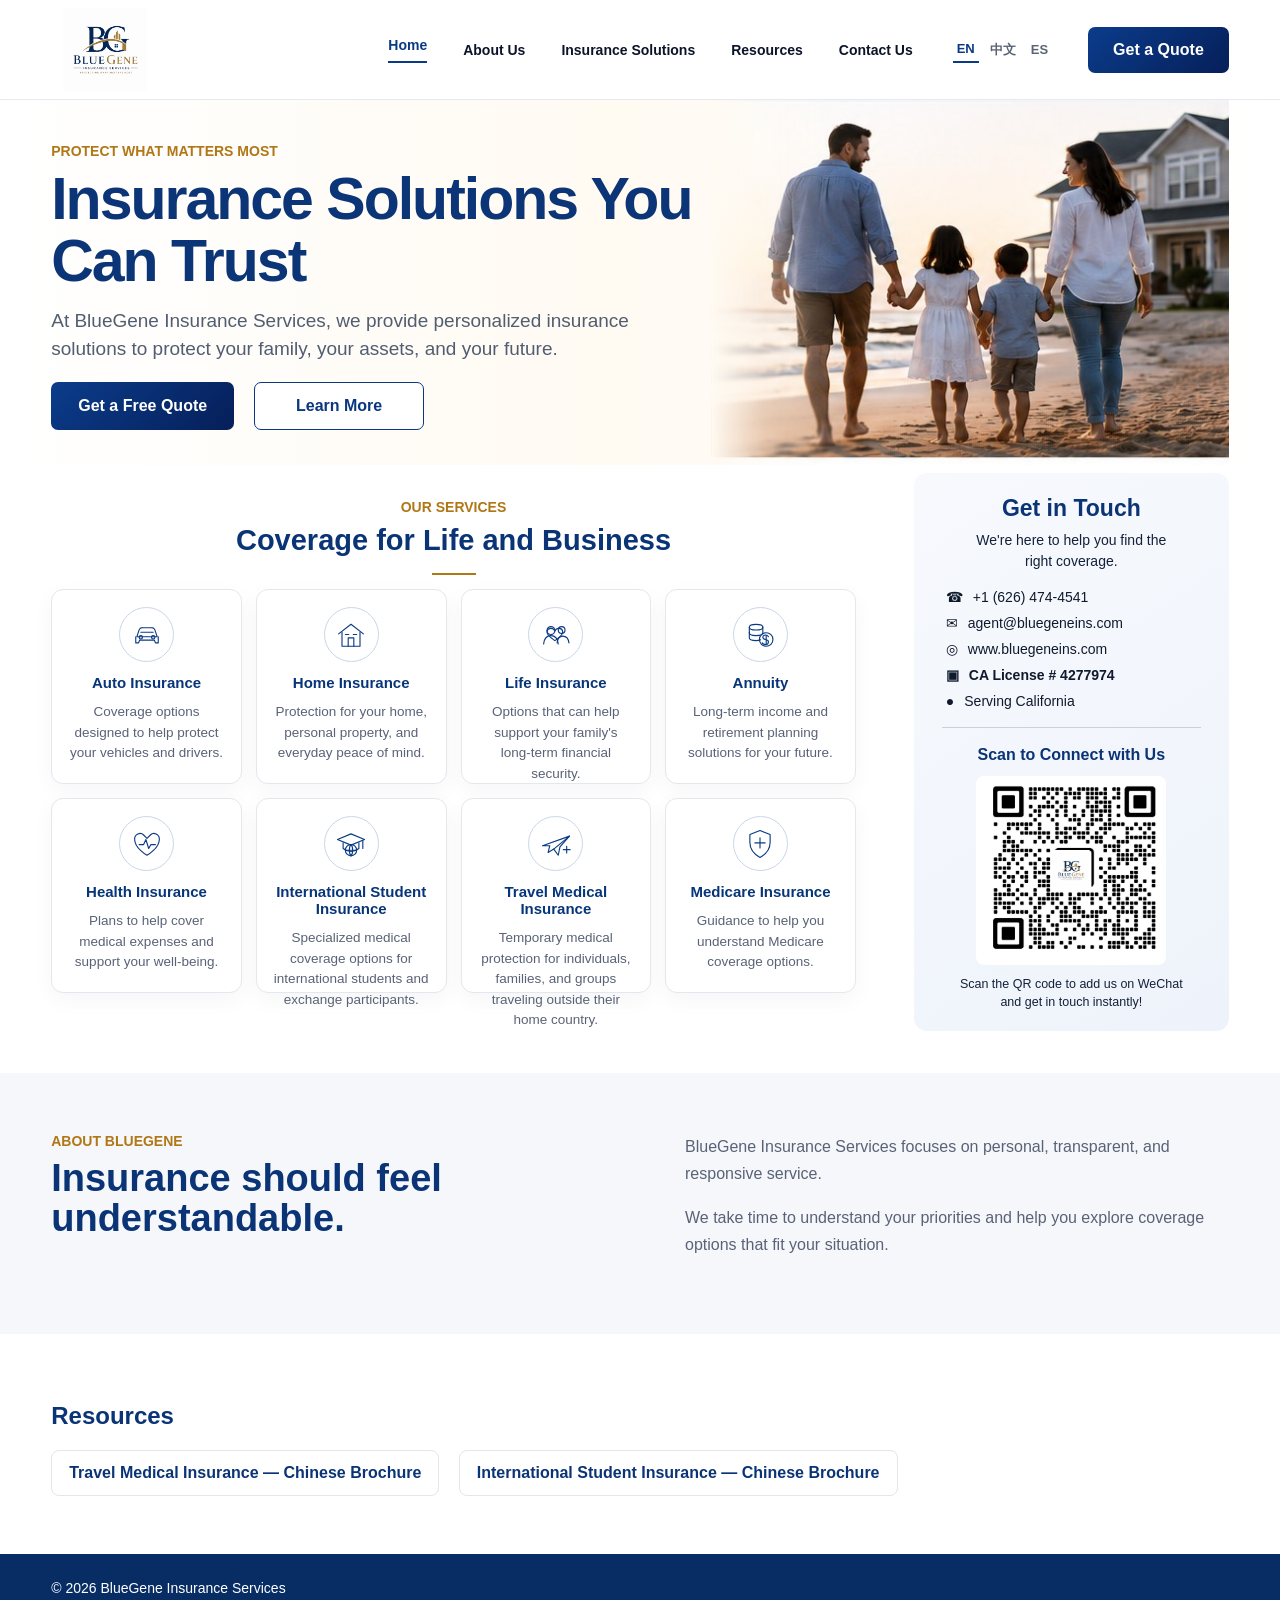
<file: index.html>
<!doctype html>
<html lang="en-US">
<head>
<meta charset="utf-8">
<meta name="viewport" content="width=device-width,initial-scale=1">
<title>BlueGene Insurance Services | Insurance Solutions in California</title>
<meta name="description" content="BlueGene Insurance Services offers personalized auto, home, life, health, annuity, Medicare, international student and travel medical insurance guidance in California.">
<meta name="robots" content="index,follow,max-image-preview:large">
<link rel="canonical" href="https://bluegeneins.com/">
<link rel="alternate" hreflang="en-US" href="https://bluegeneins.com/">
<link rel="alternate" hreflang="zh-Hans" href="https://bluegeneins.com/zh/">
<link rel="alternate" hreflang="es-US" href="https://bluegeneins.com/es/">
<link rel="alternate" hreflang="x-default" href="https://bluegeneins.com/">
<meta property="og:type" content="website">
<meta property="og:site_name" content="BlueGene Insurance Services">
<meta property="og:locale" content="en_US">
<meta property="og:title" content="BlueGene Insurance Services | Insurance Solutions in California">
<meta property="og:description" content="BlueGene Insurance Services offers personalized auto, home, life, health, annuity, Medicare, international student and travel medical insurance guidance in California.">
<meta property="og:url" content="https://bluegeneins.com/">
<meta property="og:image" content="https://bluegeneins.com/assets/hero-family.jpg">
<meta name="twitter:card" content="summary_large_image">
<meta name="twitter:title" content="BlueGene Insurance Services | Insurance Solutions in California">
<meta name="twitter:description" content="BlueGene Insurance Services offers personalized auto, home, life, health, annuity, Medicare, international student and travel medical insurance guidance in California.">
<meta name="twitter:image" content="https://bluegeneins.com/assets/hero-family.jpg">
<script type="application/ld+json">{"@context": "https://schema.org", "@type": "Organization", "name": "BlueGene Insurance Services", "url": "https://bluegeneins.com/", "logo": "https://bluegeneins.com/assets/bluegene-logo.png", "email": "agent@bluegeneins.com", "telephone": "+1-626-474-4541", "areaServed": {"@type": "State", "name": "California"}, "contactPoint": {"@type": "ContactPoint", "telephone": "+1-626-474-4541", "email": "agent@bluegeneins.com", "contactType": "customer service", "areaServed": "US", "availableLanguage": ["English", "Chinese", "Spanish"], "identifier": {"@type": "PropertyValue", "propertyID": "California Insurance License", "value": "4277974"}}}</script>
<link rel="stylesheet" href="styles.css">
</head>
<body>
<header class="topbar">
  <div class="shell nav">
    <a class="logo" href="#home"><img src="assets/bluegene-logo.png" alt="BlueGene Insurance Services"></a>
    <nav class="menu">
      <a class="active" href="#home" data-en="Home" data-es="Inicio" data-zh="首页">Home</a>
      <a href="#about" data-en="About Us" data-es="Sobre Nosotros" data-zh="关于我们">About Us</a>
      <a href="#services" data-en="Insurance Solutions" data-es="Soluciones de Seguros" data-zh="保险方案">Insurance Solutions</a>
      <a href="#resources" data-en="Resources" data-es="Recursos" data-zh="资料">Resources</a>
      <a href="#contact" data-en="Contact Us" data-es="Contáctenos" data-zh="联系我们">Contact Us</a>
      <div class="language-switch" aria-label="Language"><a class="active" href="/">EN</a><a href="/zh/">中文</a><a href="/es/">ES</a></div>
      <a class="quote-top" href="mailto:agent@bluegeneins.com?subject=Quote Request" data-en="Get a Quote" data-es="Obtenga una Cotización" data-zh="获取报价">Get a Quote</a>
    </nav>
  </div>
</header>

<main>
<section class="hero" id="home">
  <div class="shell hero-inner">
    <div class="hero-copy">
      <div class="kicker" data-en="PROTECT WHAT MATTERS MOST" data-es="PROTEJA LO QUE MÁS IMPORTA" data-zh="守护您最重要的一切">PROTECT WHAT MATTERS MOST</div>
      <h1 data-en="Insurance Solutions You Can Trust" data-es="Soluciones de Seguros en las que Puede Confiar" data-zh="值得信赖的保险方案">Insurance Solutions You Can Trust</h1>
      <p data-en="At BlueGene Insurance Services, we provide personalized insurance solutions to protect your family, your assets, and your future." data-es="En BlueGene Insurance Services, ofrecemos soluciones de seguro personalizadas para proteger a su familia, sus bienes y su futuro."
         data-zh="BlueGene Insurance Services 为您提供个性化保险方案，守护您的家庭、资产与未来。">At BlueGene Insurance Services, we provide personalized insurance solutions to protect your family, your assets, and your future.</p>
      <div class="hero-buttons">
        <a class="primary" href="mailto:agent@bluegeneins.com?subject=Quote Request" data-en="Get a Free Quote" data-es="Obtenga una Cotización Gratuita" data-zh="免费获取报价">Get a Free Quote</a>
        <a class="secondary" href="#services" data-en="Learn More" data-es="Más Información" data-zh="了解更多">Learn More</a>
      </div>
    </div>
    <div class="hero-photo" aria-label="Family"></div>
  </div>
</section>

<section class="services" id="services">
  <div class="shell services-grid">
    <div class="service-main">
      <div class="section-kicker" data-en="OUR SERVICES" data-es="NUESTROS SERVICIOS" data-zh="我们的服务">OUR SERVICES</div>
      <h2 data-en="Coverage for Life and Business" data-es="Cobertura para Cada Etapa de la Vida" data-zh="生活与家庭的全面保障">Coverage for Life and Business</h2>
      <div class="gold-line"></div>

      <div class="cards">
        <article class="card">
          <div class="round-icon pro-icon"><svg viewBox="0 0 64 64" aria-hidden="true"><path d="M14 35h36l-4-12a6 6 0 0 0-6-4H24a6 6 0 0 0-6 4l-4 12Z"/><path d="M12 35v11h5l2-5h26l2 5h5V35"/><circle cx="21" cy="36" r="3"/><circle cx="43" cy="36" r="3"/><path d="M21 27h22"/></svg></div>
          <h3 data-en="Auto Insurance" data-es="Seguro de Auto" data-zh="汽车保险">Auto Insurance</h3>
          <p data-en="Coverage options designed to help protect your vehicles and drivers." data-es="Opciones de cobertura diseñadas para ayudar a proteger sus vehículos y conductores." data-zh="为您的车辆和驾驶人提供合适的保险保障。">Coverage options designed to help protect your vehicles and drivers.</p>
        </article>

        <article class="card">
          <div class="round-icon pro-icon"><svg viewBox="0 0 64 64" aria-hidden="true"><path d="m10 30 22-17 22 17"/><path d="M16 27v25h32V27"/><path d="M27 52V37h10v15"/><path d="M22 31h6M36 31h6"/></svg></div>
          <h3 data-en="Home Insurance" data-es="Seguro de Hogar" data-zh="房屋保险">Home Insurance</h3>
          <p data-en="Protection for your home, personal property, and everyday peace of mind." data-es="Protección para su hogar, sus bienes personales y su tranquilidad diaria." data-zh="为房屋、个人财产及日常生活提供安心保障。">Protection for your home, personal property, and everyday peace of mind.</p>
        </article>

        <article class="card">
          <div class="round-icon pro-icon"><svg viewBox="0 0 64 64" aria-hidden="true"><circle cx="23" cy="24" r="7"/><circle cx="42" cy="23" r="6"/><path d="M10 48c1-10 6-15 13-15s12 5 13 15"/><path d="M34 46c1-8 5-12 10-12 6 0 10 4 11 12"/><path d="M30 25c3-7 13-6 14 1 1 6-7 11-14 16-7-5-15-10-14-16 1-7 11-8 14-1Z"/></svg></div>
          <h3 data-en="Life Insurance" data-es="Seguro de Vida" data-zh="人寿保险">Life Insurance</h3>
          <p data-en="Options that can help support your family&#x27;s long-term financial security." data-es="Opciones que pueden ayudar a proteger la seguridad financiera a largo plazo de su familia." data-zh="帮助您为家庭建立长期的财务保障。">Options that can help support your family&#x27;s long-term financial security.</p>
        </article>

        <article class="card">
          <div class="round-icon pro-icon"><svg viewBox="0 0 64 64" aria-hidden="true"><ellipse cx="25" cy="18" rx="12" ry="5"/><path d="M13 18v10c0 3 5 5 12 5s12-2 12-5V18"/><path d="M13 27v10c0 3 5 5 12 5 3 0 6-.5 8-1.4"/><circle cx="43" cy="40" r="12"/><path d="M43 33v14M47 35c-1-2-3-3-5-3-3 0-5 2-5 4 0 6 10 2 10 8 0 3-2 5-5 5-3 0-5-1-6-3"/></svg></div>
          <h3 data-en="Annuity" data-es="Anualidades" data-zh="年金保险">Annuity</h3>
          <p data-en="Long-term income and retirement planning solutions for your future." data-es="Soluciones de ingresos a largo plazo y planificación para la jubilación." data-zh="为退休生活及长期收入规划提供解决方案。">Long-term income and retirement planning solutions for your future.</p>
        </article>

        <a class="card-link" href="https://www.coveredca.com/" target="_blank" rel="noopener">
          <article class="card">
            <div class="round-icon pro-icon"><svg viewBox="0 0 64 64" aria-hidden="true"><path d="M32 52S10 40 10 23c0-8 10-13 16-7l6 6 6-6c6-6 16-1 16 7 0 17-22 29-22 29Z"/><path d="M18 33h8l4-9 5 16 4-7h8"/></svg></div>
          <h3 data-en="Health Insurance" data-es="Seguro de Salud" data-zh="健康保险">Health Insurance</h3>
            <p data-en="Plans to help cover medical expenses and support your well-being." data-es="Planes para ayudar a cubrir gastos médicos y apoyar su bienestar." data-zh="帮助承担医疗费用，为您和家人的健康提供保障。">Plans to help cover medical expenses and support your well-being.</p>
          </article>
        </a>

        <a class="card-link" href="docs/Patriot-Exchange-Student-Chinese.pdf" target="_blank">
          <article class="card">
            <div class="round-icon pro-icon"><svg viewBox="0 0 64 64" aria-hidden="true"><path d="m8 24 24-10 24 10-24 10L8 24Z"/><path d="M18 30v10c8 7 20 7 28 0V30"/><path d="M53 26v14"/><circle cx="32" cy="43" r="10"/><path d="M22 43h20M32 33c4 4 4 16 0 20M32 33c-4 4-4 16 0 20"/></svg></div>
          <h3 data-en="International Student Insurance" data-es="Seguro para Estudiantes Internacionales" data-zh="国际留学生保险">International Student Insurance</h3>
            <p data-en="Specialized medical coverage options for international students and exchange participants." data-es="Opciones de cobertura médica especializada para estudiantes internacionales y participantes de intercambio." data-zh="为国际学生及交流项目参与者提供专门的医疗保障选择。">Specialized medical coverage options for international students and exchange participants.</p>
          </article>
        </a>

        <a class="card-link" href="https://www.imglobal.com/img-producer-insurance-plans/patriot-america-plus?IMGAC=546873&svi=1" target="_blank" rel="noopener">
          <article class="card">
            <div class="round-icon pro-icon"><svg viewBox="0 0 64 64" aria-hidden="true"><path d="M8 35 56 18 39 37l-3 15-8-11-10 6 3-12Z"/><path d="M28 41 56 18"/><path d="M45 42h12M51 36v12"/></svg></div>
          <h3 data-en="Travel Medical Insurance" data-es="Seguro Médico de Viaje" data-zh="旅行医疗保险">Travel Medical Insurance</h3>
            <p data-en="Temporary medical protection for individuals, families, and groups traveling outside their home country." data-es="Protección médica temporal para personas, familias y grupos que viajan fuera de su país de residencia." data-zh="为个人、家庭及团体的国际旅行提供临时医疗保障选择。">Temporary medical protection for individuals, families, and groups traveling outside their home country.</p>
          </article>
        </a>

        <article class="card">
          <div class="round-icon pro-icon"><svg viewBox="0 0 64 64" aria-hidden="true"><path d="M32 8 50 15v14c0 12-7 21-18 27C21 50 14 41 14 29V15l18-7Z"/><path d="M32 21v18M23 30h18"/></svg></div>
          <h3 data-en="Medicare Insurance" data-es="Seguro Medicare" data-zh="Medicare 医疗保险">Medicare Insurance</h3>
          <p data-en="Guidance to help you understand Medicare coverage options." data-es="Orientación para ayudarle a comprender sus opciones de cobertura de Medicare." data-zh="帮助您了解并选择适合自己的 Medicare 保障方案。">Guidance to help you understand Medicare coverage options.</p>
        </article>
      </div>
    </div>

    <aside class="contact-card" id="contact">
      <h2 data-en="Get in Touch" data-es="Contáctenos" data-zh="联系我们">Get in Touch</h2>
      <p class="intro" data-en="We&#x27;re here to help you find the right coverage." data-es="Estamos aquí para ayudarle a encontrar la cobertura adecuada." data-zh="我们帮您找到合适的保险方案。">We&#x27;re here to help you find the right coverage.</p>
      <div class="contact-list">
        <a href="tel:+16264744541">☎ <span>+1 (626) 474-4541</span></a>
        <a href="mailto:agent@bluegeneins.com">✉ <span>agent@bluegeneins.com</span></a>
        <span>◎ <span>www.bluegeneins.com</span></span>
        <span class="contact-license">▣ <span>CA License # 4277974</span></span>
        <span>● <span>Serving California</span></span>
      </div>
      <div class="divider"></div>
      <h3 data-en="Scan to Connect with Us" data-es="Conéctese con Nosotros en WeChat" data-zh="扫码添加微信">Scan to Connect with Us</h3>
      <img class="qr" src="assets/wechat-qr.jpg" alt="WeChat QR code">
      <p class="qr-text" data-en="Scan the QR code to add us on WeChat and get in touch instantly!" data-es="Escanee el código QR para agregarnos en WeChat y comunicarse al instante." data-zh="扫描二维码添加微信，随时联系我们！">Scan the QR code to add us on WeChat and get in touch instantly!</p>
    </aside>
  </div>
</section>

<section class="about" id="about">
  <div class="shell about-grid">
    <div>
      <div class="section-kicker" data-en="ABOUT BLUEGENE" data-es="SOBRE BLUEGENE" data-zh="关于 BLUEGENE">ABOUT BLUEGENE</div>
      <h2 data-en="Insurance should feel understandable." data-es="El seguro debe ser fácil de entender." data-zh="保险应该简单易懂。">Insurance should feel understandable.</h2>
    </div>
    <div>
      <p data-en="BlueGene Insurance Services focuses on personal, transparent, and responsive service." data-es="BlueGene Insurance Services se enfoca en un servicio personal, transparente y atento." data-zh="BlueGene Insurance Services 专注于个性化、透明且及时的保险服务。">BlueGene Insurance Services focuses on personal, transparent, and responsive service.</p>
      <p data-en="We take time to understand your priorities and help you explore coverage options that fit your situation." data-es="Nos tomamos el tiempo para comprender sus prioridades y ayudarle a explorar opciones de cobertura que se adapten a su situación." data-zh="我们会认真了解您的需求，帮助您选择更适合自身情况的保险方案。">We take time to understand your priorities and help you explore coverage options that fit your situation.</p>
    </div>
  </div>
</section>

<section class="resources" id="resources">
  <div class="shell resource-box">
    <h2 data-en="Resources" data-es="Recursos" data-zh="保险资料">Resources</h2>
    <a href="docs/Patriot-Travel-Medical-Chinese.pdf" target="_blank" data-en="Travel Medical Insurance — Chinese Brochure" data-es="Seguro Médico de Viaje — Folleto en Chino" data-zh="旅行医疗保险 — 中文资料">Travel Medical Insurance — Chinese Brochure</a>
    <a href="docs/Patriot-Exchange-Student-Chinese.pdf" target="_blank" data-en="International Student Insurance — Chinese Brochure" data-es="Seguro para Estudiantes Internacionales — Folleto en Chino" data-zh="国际留学生保险 — 中文资料">International Student Insurance — Chinese Brochure</a>
  </div>
</section>
</main>

<footer><div class="shell">© 2026 BlueGene Insurance Services</div></footer>


</body>
</html>
</file>
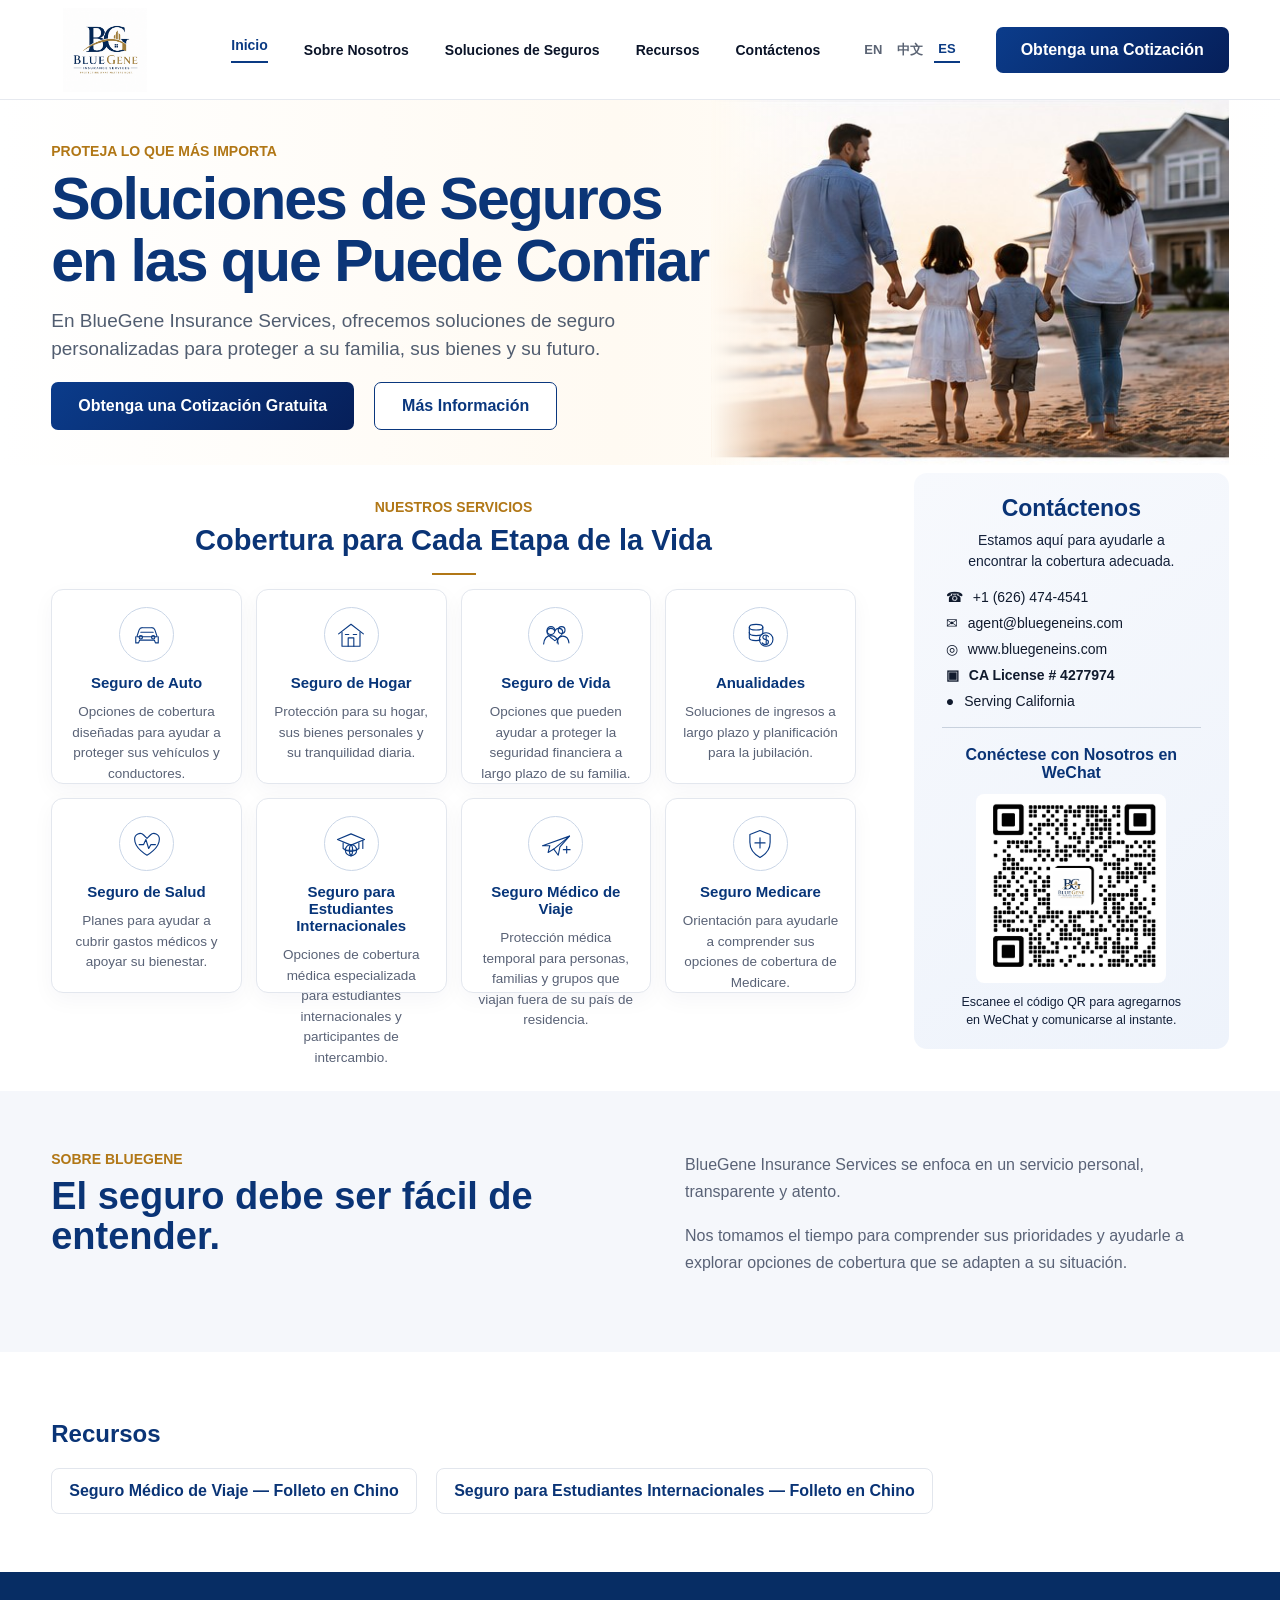
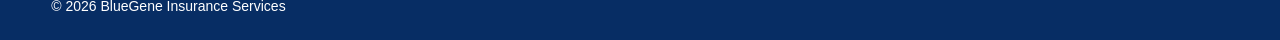
<file: es/index.html>
<!doctype html>
<html lang="es-US">
<head>
<meta charset="utf-8">
<meta name="viewport" content="width=device-width,initial-scale=1">
<title>BlueGene Insurance Services | Soluciones de Seguros en California</title>
<meta name="description" content="BlueGene Insurance Services ofrece orientación personalizada sobre seguros de auto, hogar, vida, salud, anualidades, Medicare, estudiantes internacionales y viajes en California.">
<meta name="robots" content="index,follow,max-image-preview:large">
<link rel="canonical" href="https://bluegeneins.com/es/">
<link rel="alternate" hreflang="en-US" href="https://bluegeneins.com/">
<link rel="alternate" hreflang="zh-Hans" href="https://bluegeneins.com/zh/">
<link rel="alternate" hreflang="es-US" href="https://bluegeneins.com/es/">
<link rel="alternate" hreflang="x-default" href="https://bluegeneins.com/">
<meta property="og:type" content="website">
<meta property="og:site_name" content="BlueGene Insurance Services">
<meta property="og:locale" content="es_US">
<meta property="og:title" content="BlueGene Insurance Services | Soluciones de Seguros en California">
<meta property="og:description" content="BlueGene Insurance Services ofrece orientación personalizada sobre seguros de auto, hogar, vida, salud, anualidades, Medicare, estudiantes internacionales y viajes en California.">
<meta property="og:url" content="https://bluegeneins.com/es/">
<meta property="og:image" content="https://bluegeneins.com/assets/hero-family.jpg">
<meta name="twitter:card" content="summary_large_image">
<meta name="twitter:title" content="BlueGene Insurance Services | Soluciones de Seguros en California">
<meta name="twitter:description" content="BlueGene Insurance Services ofrece orientación personalizada sobre seguros de auto, hogar, vida, salud, anualidades, Medicare, estudiantes internacionales y viajes en California.">
<meta name="twitter:image" content="https://bluegeneins.com/assets/hero-family.jpg">
<script type="application/ld+json">{"@context": "https://schema.org", "@type": "Organization", "name": "BlueGene Insurance Services", "url": "https://bluegeneins.com/", "logo": "https://bluegeneins.com/assets/bluegene-logo.png", "email": "agent@bluegeneins.com", "telephone": "+1-626-474-4541", "areaServed": {"@type": "State", "name": "California"}, "contactPoint": {"@type": "ContactPoint", "telephone": "+1-626-474-4541", "email": "agent@bluegeneins.com", "contactType": "customer service", "areaServed": "US", "availableLanguage": ["English", "Chinese", "Spanish"], "identifier": {"@type": "PropertyValue", "propertyID": "California Insurance License", "value": "4277974"}}}</script>
<link rel="stylesheet" href="../styles.css">
</head>
<body>
<header class="topbar">
  <div class="shell nav">
    <a class="logo" href="#home"><img src="../assets/bluegene-logo.png" alt="BlueGene Insurance Services"></a>
    <nav class="menu">
      <a class="active" href="#home" data-en="Home" data-es="Inicio" data-zh="首页">Inicio</a>
      <a href="#about" data-en="About Us" data-es="Sobre Nosotros" data-zh="关于我们">Sobre Nosotros</a>
      <a href="#services" data-en="Insurance Solutions" data-es="Soluciones de Seguros" data-zh="保险方案">Soluciones de Seguros</a>
      <a href="#resources" data-en="Resources" data-es="Recursos" data-zh="资料">Recursos</a>
      <a href="#contact" data-en="Contact Us" data-es="Contáctenos" data-zh="联系我们">Contáctenos</a>
      <div class="language-switch" aria-label="Idioma"><a href="/">EN</a><a href="/zh/">中文</a><a class="active" href="/es/">ES</a></div>
      <a class="quote-top" href="mailto:agent@bluegeneins.com?subject=Quote Request" data-en="Get a Quote" data-es="Obtenga una Cotización" data-zh="获取报价">Obtenga una Cotización</a>
    </nav>
  </div>
</header>

<main>
<section class="hero" id="home">
  <div class="shell hero-inner">
    <div class="hero-copy">
      <div class="kicker" data-en="PROTECT WHAT MATTERS MOST" data-es="PROTEJA LO QUE MÁS IMPORTA" data-zh="守护您最重要的一切">PROTEJA LO QUE MÁS IMPORTA</div>
      <h1 data-en="Insurance Solutions You Can Trust" data-es="Soluciones de Seguros en las que Puede Confiar" data-zh="值得信赖的保险方案">Soluciones de Seguros en las que Puede Confiar</h1>
      <p data-en="At BlueGene Insurance Services, we provide personalized insurance solutions to protect your family, your assets, and your future." data-es="En BlueGene Insurance Services, ofrecemos soluciones de seguro personalizadas para proteger a su familia, sus bienes y su futuro."
         data-zh="BlueGene Insurance Services 为您提供个性化保险方案，守护您的家庭、资产与未来。">En BlueGene Insurance Services, ofrecemos soluciones de seguro personalizadas para proteger a su familia, sus bienes y su futuro.</p>
      <div class="hero-buttons">
        <a class="primary" href="mailto:agent@bluegeneins.com?subject=Quote Request" data-en="Get a Free Quote" data-es="Obtenga una Cotización Gratuita" data-zh="免费获取报价">Obtenga una Cotización Gratuita</a>
        <a class="secondary" href="#services" data-en="Learn More" data-es="Más Información" data-zh="了解更多">Más Información</a>
      </div>
    </div>
    <div class="hero-photo" aria-label="Family"></div>
  </div>
</section>

<section class="services" id="services">
  <div class="shell services-grid">
    <div class="service-main">
      <div class="section-kicker" data-en="OUR SERVICES" data-es="NUESTROS SERVICIOS" data-zh="我们的服务">NUESTROS SERVICIOS</div>
      <h2 data-en="Coverage for Life and Business" data-es="Cobertura para Cada Etapa de la Vida" data-zh="生活与家庭的全面保障">Cobertura para Cada Etapa de la Vida</h2>
      <div class="gold-line"></div>

      <div class="cards">
        <article class="card">
          <div class="round-icon pro-icon"><svg viewBox="0 0 64 64" aria-hidden="true"><path d="M14 35h36l-4-12a6 6 0 0 0-6-4H24a6 6 0 0 0-6 4l-4 12Z"/><path d="M12 35v11h5l2-5h26l2 5h5V35"/><circle cx="21" cy="36" r="3"/><circle cx="43" cy="36" r="3"/><path d="M21 27h22"/></svg></div>
          <h3 data-en="Auto Insurance" data-es="Seguro de Auto" data-zh="汽车保险">Seguro de Auto</h3>
          <p data-en="Coverage options designed to help protect your vehicles and drivers." data-es="Opciones de cobertura diseñadas para ayudar a proteger sus vehículos y conductores." data-zh="为您的车辆和驾驶人提供合适的保险保障。">Opciones de cobertura diseñadas para ayudar a proteger sus vehículos y conductores.</p>
        </article>

        <article class="card">
          <div class="round-icon pro-icon"><svg viewBox="0 0 64 64" aria-hidden="true"><path d="m10 30 22-17 22 17"/><path d="M16 27v25h32V27"/><path d="M27 52V37h10v15"/><path d="M22 31h6M36 31h6"/></svg></div>
          <h3 data-en="Home Insurance" data-es="Seguro de Hogar" data-zh="房屋保险">Seguro de Hogar</h3>
          <p data-en="Protection for your home, personal property, and everyday peace of mind." data-es="Protección para su hogar, sus bienes personales y su tranquilidad diaria." data-zh="为房屋、个人财产及日常生活提供安心保障。">Protección para su hogar, sus bienes personales y su tranquilidad diaria.</p>
        </article>

        <article class="card">
          <div class="round-icon pro-icon"><svg viewBox="0 0 64 64" aria-hidden="true"><circle cx="23" cy="24" r="7"/><circle cx="42" cy="23" r="6"/><path d="M10 48c1-10 6-15 13-15s12 5 13 15"/><path d="M34 46c1-8 5-12 10-12 6 0 10 4 11 12"/><path d="M30 25c3-7 13-6 14 1 1 6-7 11-14 16-7-5-15-10-14-16 1-7 11-8 14-1Z"/></svg></div>
          <h3 data-en="Life Insurance" data-es="Seguro de Vida" data-zh="人寿保险">Seguro de Vida</h3>
          <p data-en="Options that can help support your family&#x27;s long-term financial security." data-es="Opciones que pueden ayudar a proteger la seguridad financiera a largo plazo de su familia." data-zh="帮助您为家庭建立长期的财务保障。">Opciones que pueden ayudar a proteger la seguridad financiera a largo plazo de su familia.</p>
        </article>

        <article class="card">
          <div class="round-icon pro-icon"><svg viewBox="0 0 64 64" aria-hidden="true"><ellipse cx="25" cy="18" rx="12" ry="5"/><path d="M13 18v10c0 3 5 5 12 5s12-2 12-5V18"/><path d="M13 27v10c0 3 5 5 12 5 3 0 6-.5 8-1.4"/><circle cx="43" cy="40" r="12"/><path d="M43 33v14M47 35c-1-2-3-3-5-3-3 0-5 2-5 4 0 6 10 2 10 8 0 3-2 5-5 5-3 0-5-1-6-3"/></svg></div>
          <h3 data-en="Annuity" data-es="Anualidades" data-zh="年金保险">Anualidades</h3>
          <p data-en="Long-term income and retirement planning solutions for your future." data-es="Soluciones de ingresos a largo plazo y planificación para la jubilación." data-zh="为退休生活及长期收入规划提供解决方案。">Soluciones de ingresos a largo plazo y planificación para la jubilación.</p>
        </article>

        <a class="card-link" href="https://www.coveredca.com/" target="_blank" rel="noopener">
          <article class="card">
            <div class="round-icon pro-icon"><svg viewBox="0 0 64 64" aria-hidden="true"><path d="M32 52S10 40 10 23c0-8 10-13 16-7l6 6 6-6c6-6 16-1 16 7 0 17-22 29-22 29Z"/><path d="M18 33h8l4-9 5 16 4-7h8"/></svg></div>
          <h3 data-en="Health Insurance" data-es="Seguro de Salud" data-zh="健康保险">Seguro de Salud</h3>
            <p data-en="Plans to help cover medical expenses and support your well-being." data-es="Planes para ayudar a cubrir gastos médicos y apoyar su bienestar." data-zh="帮助承担医疗费用，为您和家人的健康提供保障。">Planes para ayudar a cubrir gastos médicos y apoyar su bienestar.</p>
          </article>
        </a>

        <a class="card-link" href="../docs/Patriot-Exchange-Student-Chinese.pdf" target="_blank">
          <article class="card">
            <div class="round-icon pro-icon"><svg viewBox="0 0 64 64" aria-hidden="true"><path d="m8 24 24-10 24 10-24 10L8 24Z"/><path d="M18 30v10c8 7 20 7 28 0V30"/><path d="M53 26v14"/><circle cx="32" cy="43" r="10"/><path d="M22 43h20M32 33c4 4 4 16 0 20M32 33c-4 4-4 16 0 20"/></svg></div>
          <h3 data-en="International Student Insurance" data-es="Seguro para Estudiantes Internacionales" data-zh="国际留学生保险">Seguro para Estudiantes Internacionales</h3>
            <p data-en="Specialized medical coverage options for international students and exchange participants." data-es="Opciones de cobertura médica especializada para estudiantes internacionales y participantes de intercambio." data-zh="为国际学生及交流项目参与者提供专门的医疗保障选择。">Opciones de cobertura médica especializada para estudiantes internacionales y participantes de intercambio.</p>
          </article>
        </a>

        <a class="card-link" href="https://www.imglobal.com/img-producer-insurance-plans/patriot-america-plus?IMGAC=546873&svi=1" target="_blank" rel="noopener">
          <article class="card">
            <div class="round-icon pro-icon"><svg viewBox="0 0 64 64" aria-hidden="true"><path d="M8 35 56 18 39 37l-3 15-8-11-10 6 3-12Z"/><path d="M28 41 56 18"/><path d="M45 42h12M51 36v12"/></svg></div>
          <h3 data-en="Travel Medical Insurance" data-es="Seguro Médico de Viaje" data-zh="旅行医疗保险">Seguro Médico de Viaje</h3>
            <p data-en="Temporary medical protection for individuals, families, and groups traveling outside their home country." data-es="Protección médica temporal para personas, familias y grupos que viajan fuera de su país de residencia." data-zh="为个人、家庭及团体的国际旅行提供临时医疗保障选择。">Protección médica temporal para personas, familias y grupos que viajan fuera de su país de residencia.</p>
          </article>
        </a>

        <article class="card">
          <div class="round-icon pro-icon"><svg viewBox="0 0 64 64" aria-hidden="true"><path d="M32 8 50 15v14c0 12-7 21-18 27C21 50 14 41 14 29V15l18-7Z"/><path d="M32 21v18M23 30h18"/></svg></div>
          <h3 data-en="Medicare Insurance" data-es="Seguro Medicare" data-zh="Medicare 医疗保险">Seguro Medicare</h3>
          <p data-en="Guidance to help you understand Medicare coverage options." data-es="Orientación para ayudarle a comprender sus opciones de cobertura de Medicare." data-zh="帮助您了解并选择适合自己的 Medicare 保障方案。">Orientación para ayudarle a comprender sus opciones de cobertura de Medicare.</p>
        </article>
      </div>
    </div>

    <aside class="contact-card" id="contact">
      <h2 data-en="Get in Touch" data-es="Contáctenos" data-zh="联系我们">Contáctenos</h2>
      <p class="intro" data-en="We&#x27;re here to help you find the right coverage." data-es="Estamos aquí para ayudarle a encontrar la cobertura adecuada." data-zh="我们帮您找到合适的保险方案。">Estamos aquí para ayudarle a encontrar la cobertura adecuada.</p>
      <div class="contact-list">
        <a href="tel:+16264744541">☎ <span>+1 (626) 474-4541</span></a>
        <a href="mailto:agent@bluegeneins.com">✉ <span>agent@bluegeneins.com</span></a>
        <span>◎ <span>www.bluegeneins.com</span></span>
        <span class="contact-license">▣ <span>CA License # 4277974</span></span>
        <span>● <span>Serving California</span></span>
      </div>
      <div class="divider"></div>
      <h3 data-en="Scan to Connect with Us" data-es="Conéctese con Nosotros en WeChat" data-zh="扫码添加微信">Conéctese con Nosotros en WeChat</h3>
      <img class="qr" src="../assets/wechat-qr.jpg" alt="WeChat QR code">
      <p class="qr-text" data-en="Scan the QR code to add us on WeChat and get in touch instantly!" data-es="Escanee el código QR para agregarnos en WeChat y comunicarse al instante." data-zh="扫描二维码添加微信，随时联系我们！">Escanee el código QR para agregarnos en WeChat y comunicarse al instante.</p>
    </aside>
  </div>
</section>

<section class="about" id="about">
  <div class="shell about-grid">
    <div>
      <div class="section-kicker" data-en="ABOUT BLUEGENE" data-es="SOBRE BLUEGENE" data-zh="关于 BLUEGENE">SOBRE BLUEGENE</div>
      <h2 data-en="Insurance should feel understandable." data-es="El seguro debe ser fácil de entender." data-zh="保险应该简单易懂。">El seguro debe ser fácil de entender.</h2>
    </div>
    <div>
      <p data-en="BlueGene Insurance Services focuses on personal, transparent, and responsive service." data-es="BlueGene Insurance Services se enfoca en un servicio personal, transparente y atento." data-zh="BlueGene Insurance Services 专注于个性化、透明且及时的保险服务。">BlueGene Insurance Services se enfoca en un servicio personal, transparente y atento.</p>
      <p data-en="We take time to understand your priorities and help you explore coverage options that fit your situation." data-es="Nos tomamos el tiempo para comprender sus prioridades y ayudarle a explorar opciones de cobertura que se adapten a su situación." data-zh="我们会认真了解您的需求，帮助您选择更适合自身情况的保险方案。">Nos tomamos el tiempo para comprender sus prioridades y ayudarle a explorar opciones de cobertura que se adapten a su situación.</p>
    </div>
  </div>
</section>

<section class="resources" id="resources">
  <div class="shell resource-box">
    <h2 data-en="Resources" data-es="Recursos" data-zh="保险资料">Recursos</h2>
    <a href="../docs/Patriot-Travel-Medical-Chinese.pdf" target="_blank" data-en="Travel Medical Insurance — Chinese Brochure" data-es="Seguro Médico de Viaje — Folleto en Chino" data-zh="旅行医疗保险 — 中文资料">Seguro Médico de Viaje — Folleto en Chino</a>
    <a href="../docs/Patriot-Exchange-Student-Chinese.pdf" target="_blank" data-en="International Student Insurance — Chinese Brochure" data-es="Seguro para Estudiantes Internacionales — Folleto en Chino" data-zh="国际留学生保险 — 中文资料">Seguro para Estudiantes Internacionales — Folleto en Chino</a>
  </div>
</section>
</main>

<footer><div class="shell">© 2026 BlueGene Insurance Services</div></footer>


</body>
</html>
</file>
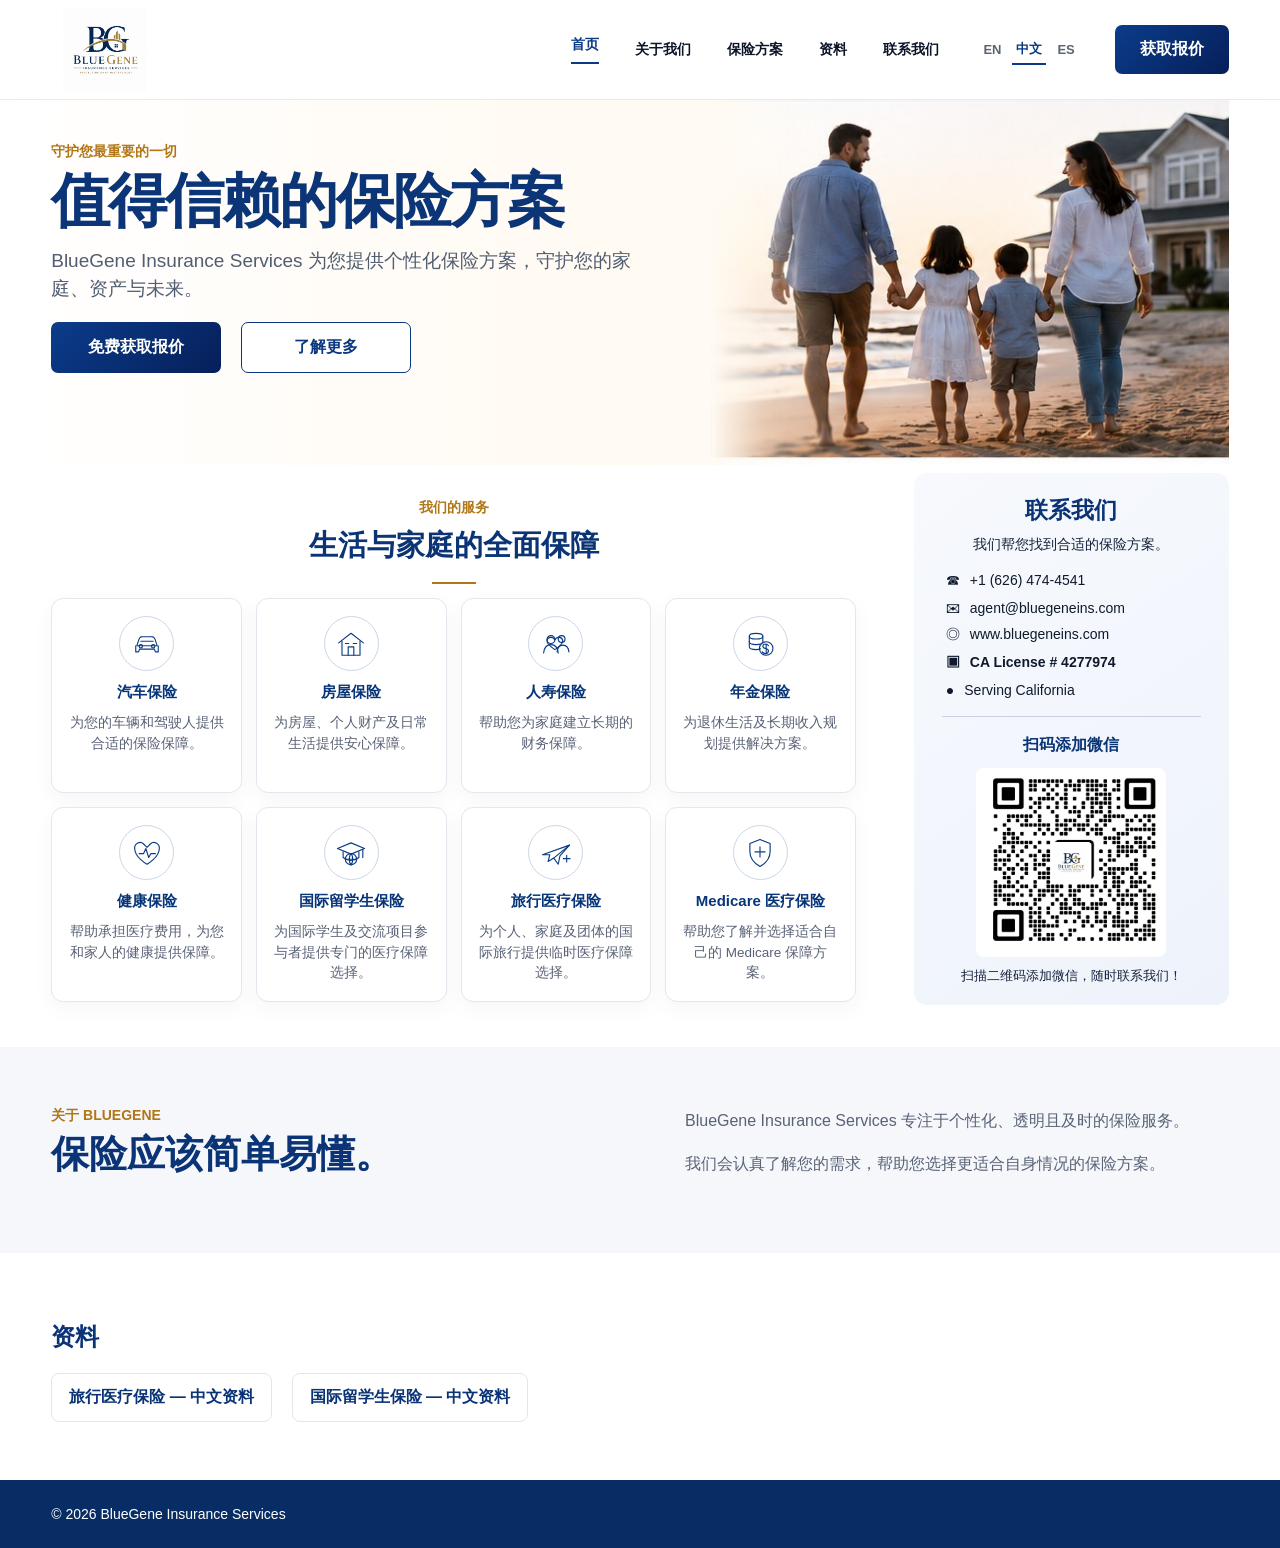
<file: zh/index.html>
<!doctype html>
<html lang="zh-CN">
<head>
<meta charset="utf-8">
<meta name="viewport" content="width=device-width,initial-scale=1">
<title>BlueGene Insurance Services | 加州保险服务</title>
<meta name="description" content="BlueGene Insurance Services 为加州客户提供汽车、房屋、人寿、健康、年金、Medicare、国际留学生及旅行医疗保险服务。">
<meta name="robots" content="index,follow,max-image-preview:large">
<link rel="canonical" href="https://bluegeneins.com/zh/">
<link rel="alternate" hreflang="en-US" href="https://bluegeneins.com/">
<link rel="alternate" hreflang="zh-Hans" href="https://bluegeneins.com/zh/">
<link rel="alternate" hreflang="es-US" href="https://bluegeneins.com/es/">
<link rel="alternate" hreflang="x-default" href="https://bluegeneins.com/">
<meta property="og:type" content="website">
<meta property="og:site_name" content="BlueGene Insurance Services">
<meta property="og:locale" content="zh_CN">
<meta property="og:title" content="BlueGene Insurance Services | 加州保险服务">
<meta property="og:description" content="BlueGene Insurance Services 为加州客户提供汽车、房屋、人寿、健康、年金、Medicare、国际留学生及旅行医疗保险服务。">
<meta property="og:url" content="https://bluegeneins.com/zh/">
<meta property="og:image" content="https://bluegeneins.com/assets/hero-family.jpg">
<meta name="twitter:card" content="summary_large_image">
<meta name="twitter:title" content="BlueGene Insurance Services | 加州保险服务">
<meta name="twitter:description" content="BlueGene Insurance Services 为加州客户提供汽车、房屋、人寿、健康、年金、Medicare、国际留学生及旅行医疗保险服务。">
<meta name="twitter:image" content="https://bluegeneins.com/assets/hero-family.jpg">
<script type="application/ld+json">{"@context": "https://schema.org", "@type": "Organization", "name": "BlueGene Insurance Services", "url": "https://bluegeneins.com/", "logo": "https://bluegeneins.com/assets/bluegene-logo.png", "email": "agent@bluegeneins.com", "telephone": "+1-626-474-4541", "areaServed": {"@type": "State", "name": "California"}, "contactPoint": {"@type": "ContactPoint", "telephone": "+1-626-474-4541", "email": "agent@bluegeneins.com", "contactType": "customer service", "areaServed": "US", "availableLanguage": ["English", "Chinese", "Spanish"], "identifier": {"@type": "PropertyValue", "propertyID": "California Insurance License", "value": "4277974"}}}</script>
<link rel="stylesheet" href="../styles.css">
</head>
<body>
<header class="topbar">
  <div class="shell nav">
    <a class="logo" href="#home"><img src="../assets/bluegene-logo.png" alt="BlueGene Insurance Services"></a>
    <nav class="menu">
      <a class="active" href="#home" data-en="Home" data-es="Inicio" data-zh="首页">首页</a>
      <a href="#about" data-en="About Us" data-es="Sobre Nosotros" data-zh="关于我们">关于我们</a>
      <a href="#services" data-en="Insurance Solutions" data-es="Soluciones de Seguros" data-zh="保险方案">保险方案</a>
      <a href="#resources" data-en="Resources" data-es="Recursos" data-zh="资料">资料</a>
      <a href="#contact" data-en="Contact Us" data-es="Contáctenos" data-zh="联系我们">联系我们</a>
      <div class="language-switch" aria-label="语言"><a href="/">EN</a><a class="active" href="/zh/">中文</a><a href="/es/">ES</a></div>
      <a class="quote-top" href="mailto:agent@bluegeneins.com?subject=Quote Request" data-en="Get a Quote" data-es="Obtenga una Cotización" data-zh="获取报价">获取报价</a>
    </nav>
  </div>
</header>

<main>
<section class="hero" id="home">
  <div class="shell hero-inner">
    <div class="hero-copy">
      <div class="kicker" data-en="PROTECT WHAT MATTERS MOST" data-es="PROTEJA LO QUE MÁS IMPORTA" data-zh="守护您最重要的一切">守护您最重要的一切</div>
      <h1 data-en="Insurance Solutions You Can Trust" data-es="Soluciones de Seguros en las que Puede Confiar" data-zh="值得信赖的保险方案">值得信赖的保险方案</h1>
      <p data-en="At BlueGene Insurance Services, we provide personalized insurance solutions to protect your family, your assets, and your future." data-es="En BlueGene Insurance Services, ofrecemos soluciones de seguro personalizadas para proteger a su familia, sus bienes y su futuro."
         data-zh="BlueGene Insurance Services 为您提供个性化保险方案，守护您的家庭、资产与未来。">BlueGene Insurance Services 为您提供个性化保险方案，守护您的家庭、资产与未来。</p>
      <div class="hero-buttons">
        <a class="primary" href="mailto:agent@bluegeneins.com?subject=Quote Request" data-en="Get a Free Quote" data-es="Obtenga una Cotización Gratuita" data-zh="免费获取报价">免费获取报价</a>
        <a class="secondary" href="#services" data-en="Learn More" data-es="Más Información" data-zh="了解更多">了解更多</a>
      </div>
    </div>
    <div class="hero-photo" aria-label="Family"></div>
  </div>
</section>

<section class="services" id="services">
  <div class="shell services-grid">
    <div class="service-main">
      <div class="section-kicker" data-en="OUR SERVICES" data-es="NUESTROS SERVICIOS" data-zh="我们的服务">我们的服务</div>
      <h2 data-en="Coverage for Life and Business" data-es="Cobertura para Cada Etapa de la Vida" data-zh="生活与家庭的全面保障">生活与家庭的全面保障</h2>
      <div class="gold-line"></div>

      <div class="cards">
        <article class="card">
          <div class="round-icon pro-icon"><svg viewBox="0 0 64 64" aria-hidden="true"><path d="M14 35h36l-4-12a6 6 0 0 0-6-4H24a6 6 0 0 0-6 4l-4 12Z"/><path d="M12 35v11h5l2-5h26l2 5h5V35"/><circle cx="21" cy="36" r="3"/><circle cx="43" cy="36" r="3"/><path d="M21 27h22"/></svg></div>
          <h3 data-en="Auto Insurance" data-es="Seguro de Auto" data-zh="汽车保险">汽车保险</h3>
          <p data-en="Coverage options designed to help protect your vehicles and drivers." data-es="Opciones de cobertura diseñadas para ayudar a proteger sus vehículos y conductores." data-zh="为您的车辆和驾驶人提供合适的保险保障。">为您的车辆和驾驶人提供合适的保险保障。</p>
        </article>

        <article class="card">
          <div class="round-icon pro-icon"><svg viewBox="0 0 64 64" aria-hidden="true"><path d="m10 30 22-17 22 17"/><path d="M16 27v25h32V27"/><path d="M27 52V37h10v15"/><path d="M22 31h6M36 31h6"/></svg></div>
          <h3 data-en="Home Insurance" data-es="Seguro de Hogar" data-zh="房屋保险">房屋保险</h3>
          <p data-en="Protection for your home, personal property, and everyday peace of mind." data-es="Protección para su hogar, sus bienes personales y su tranquilidad diaria." data-zh="为房屋、个人财产及日常生活提供安心保障。">为房屋、个人财产及日常生活提供安心保障。</p>
        </article>

        <article class="card">
          <div class="round-icon pro-icon"><svg viewBox="0 0 64 64" aria-hidden="true"><circle cx="23" cy="24" r="7"/><circle cx="42" cy="23" r="6"/><path d="M10 48c1-10 6-15 13-15s12 5 13 15"/><path d="M34 46c1-8 5-12 10-12 6 0 10 4 11 12"/><path d="M30 25c3-7 13-6 14 1 1 6-7 11-14 16-7-5-15-10-14-16 1-7 11-8 14-1Z"/></svg></div>
          <h3 data-en="Life Insurance" data-es="Seguro de Vida" data-zh="人寿保险">人寿保险</h3>
          <p data-en="Options that can help support your family&#x27;s long-term financial security." data-es="Opciones que pueden ayudar a proteger la seguridad financiera a largo plazo de su familia." data-zh="帮助您为家庭建立长期的财务保障。">帮助您为家庭建立长期的财务保障。</p>
        </article>

        <article class="card">
          <div class="round-icon pro-icon"><svg viewBox="0 0 64 64" aria-hidden="true"><ellipse cx="25" cy="18" rx="12" ry="5"/><path d="M13 18v10c0 3 5 5 12 5s12-2 12-5V18"/><path d="M13 27v10c0 3 5 5 12 5 3 0 6-.5 8-1.4"/><circle cx="43" cy="40" r="12"/><path d="M43 33v14M47 35c-1-2-3-3-5-3-3 0-5 2-5 4 0 6 10 2 10 8 0 3-2 5-5 5-3 0-5-1-6-3"/></svg></div>
          <h3 data-en="Annuity" data-es="Anualidades" data-zh="年金保险">年金保险</h3>
          <p data-en="Long-term income and retirement planning solutions for your future." data-es="Soluciones de ingresos a largo plazo y planificación para la jubilación." data-zh="为退休生活及长期收入规划提供解决方案。">为退休生活及长期收入规划提供解决方案。</p>
        </article>

        <a class="card-link" href="https://www.coveredca.com/" target="_blank" rel="noopener">
          <article class="card">
            <div class="round-icon pro-icon"><svg viewBox="0 0 64 64" aria-hidden="true"><path d="M32 52S10 40 10 23c0-8 10-13 16-7l6 6 6-6c6-6 16-1 16 7 0 17-22 29-22 29Z"/><path d="M18 33h8l4-9 5 16 4-7h8"/></svg></div>
          <h3 data-en="Health Insurance" data-es="Seguro de Salud" data-zh="健康保险">健康保险</h3>
            <p data-en="Plans to help cover medical expenses and support your well-being." data-es="Planes para ayudar a cubrir gastos médicos y apoyar su bienestar." data-zh="帮助承担医疗费用，为您和家人的健康提供保障。">帮助承担医疗费用，为您和家人的健康提供保障。</p>
          </article>
        </a>

        <a class="card-link" href="../docs/Patriot-Exchange-Student-Chinese.pdf" target="_blank">
          <article class="card">
            <div class="round-icon pro-icon"><svg viewBox="0 0 64 64" aria-hidden="true"><path d="m8 24 24-10 24 10-24 10L8 24Z"/><path d="M18 30v10c8 7 20 7 28 0V30"/><path d="M53 26v14"/><circle cx="32" cy="43" r="10"/><path d="M22 43h20M32 33c4 4 4 16 0 20M32 33c-4 4-4 16 0 20"/></svg></div>
          <h3 data-en="International Student Insurance" data-es="Seguro para Estudiantes Internacionales" data-zh="国际留学生保险">国际留学生保险</h3>
            <p data-en="Specialized medical coverage options for international students and exchange participants." data-es="Opciones de cobertura médica especializada para estudiantes internacionales y participantes de intercambio." data-zh="为国际学生及交流项目参与者提供专门的医疗保障选择。">为国际学生及交流项目参与者提供专门的医疗保障选择。</p>
          </article>
        </a>

        <a class="card-link" href="https://www.imglobal.com/img-producer-insurance-plans/patriot-america-plus?IMGAC=546873&svi=1" target="_blank" rel="noopener">
          <article class="card">
            <div class="round-icon pro-icon"><svg viewBox="0 0 64 64" aria-hidden="true"><path d="M8 35 56 18 39 37l-3 15-8-11-10 6 3-12Z"/><path d="M28 41 56 18"/><path d="M45 42h12M51 36v12"/></svg></div>
          <h3 data-en="Travel Medical Insurance" data-es="Seguro Médico de Viaje" data-zh="旅行医疗保险">旅行医疗保险</h3>
            <p data-en="Temporary medical protection for individuals, families, and groups traveling outside their home country." data-es="Protección médica temporal para personas, familias y grupos que viajan fuera de su país de residencia." data-zh="为个人、家庭及团体的国际旅行提供临时医疗保障选择。">为个人、家庭及团体的国际旅行提供临时医疗保障选择。</p>
          </article>
        </a>

        <article class="card">
          <div class="round-icon pro-icon"><svg viewBox="0 0 64 64" aria-hidden="true"><path d="M32 8 50 15v14c0 12-7 21-18 27C21 50 14 41 14 29V15l18-7Z"/><path d="M32 21v18M23 30h18"/></svg></div>
          <h3 data-en="Medicare Insurance" data-es="Seguro Medicare" data-zh="Medicare 医疗保险">Medicare 医疗保险</h3>
          <p data-en="Guidance to help you understand Medicare coverage options." data-es="Orientación para ayudarle a comprender sus opciones de cobertura de Medicare." data-zh="帮助您了解并选择适合自己的 Medicare 保障方案。">帮助您了解并选择适合自己的 Medicare 保障方案。</p>
        </article>
      </div>
    </div>

    <aside class="contact-card" id="contact">
      <h2 data-en="Get in Touch" data-es="Contáctenos" data-zh="联系我们">联系我们</h2>
      <p class="intro" data-en="We&#x27;re here to help you find the right coverage." data-es="Estamos aquí para ayudarle a encontrar la cobertura adecuada." data-zh="我们帮您找到合适的保险方案。">我们帮您找到合适的保险方案。</p>
      <div class="contact-list">
        <a href="tel:+16264744541">☎ <span>+1 (626) 474-4541</span></a>
        <a href="mailto:agent@bluegeneins.com">✉ <span>agent@bluegeneins.com</span></a>
        <span>◎ <span>www.bluegeneins.com</span></span>
        <span class="contact-license">▣ <span>CA License # 4277974</span></span>
        <span>● <span>Serving California</span></span>
      </div>
      <div class="divider"></div>
      <h3 data-en="Scan to Connect with Us" data-es="Conéctese con Nosotros en WeChat" data-zh="扫码添加微信">扫码添加微信</h3>
      <img class="qr" src="../assets/wechat-qr.jpg" alt="WeChat QR code">
      <p class="qr-text" data-en="Scan the QR code to add us on WeChat and get in touch instantly!" data-es="Escanee el código QR para agregarnos en WeChat y comunicarse al instante." data-zh="扫描二维码添加微信，随时联系我们！">扫描二维码添加微信，随时联系我们！</p>
    </aside>
  </div>
</section>

<section class="about" id="about">
  <div class="shell about-grid">
    <div>
      <div class="section-kicker" data-en="ABOUT BLUEGENE" data-es="SOBRE BLUEGENE" data-zh="关于 BLUEGENE">关于 BLUEGENE</div>
      <h2 data-en="Insurance should feel understandable." data-es="El seguro debe ser fácil de entender." data-zh="保险应该简单易懂。">保险应该简单易懂。</h2>
    </div>
    <div>
      <p data-en="BlueGene Insurance Services focuses on personal, transparent, and responsive service." data-es="BlueGene Insurance Services se enfoca en un servicio personal, transparente y atento." data-zh="BlueGene Insurance Services 专注于个性化、透明且及时的保险服务。">BlueGene Insurance Services 专注于个性化、透明且及时的保险服务。</p>
      <p data-en="We take time to understand your priorities and help you explore coverage options that fit your situation." data-es="Nos tomamos el tiempo para comprender sus prioridades y ayudarle a explorar opciones de cobertura que se adapten a su situación." data-zh="我们会认真了解您的需求，帮助您选择更适合自身情况的保险方案。">我们会认真了解您的需求，帮助您选择更适合自身情况的保险方案。</p>
    </div>
  </div>
</section>

<section class="resources" id="resources">
  <div class="shell resource-box">
    <h2 data-en="Resources" data-es="Recursos" data-zh="保险资料">资料</h2>
    <a href="../docs/Patriot-Travel-Medical-Chinese.pdf" target="_blank" data-en="Travel Medical Insurance — Chinese Brochure" data-es="Seguro Médico de Viaje — Folleto en Chino" data-zh="旅行医疗保险 — 中文资料">旅行医疗保险 — 中文资料</a>
    <a href="../docs/Patriot-Exchange-Student-Chinese.pdf" target="_blank" data-en="International Student Insurance — Chinese Brochure" data-es="Seguro para Estudiantes Internacionales — Folleto en Chino" data-zh="国际留学生保险 — 中文资料">国际留学生保险 — 中文资料</a>
  </div>
</section>
</main>

<footer><div class="shell">© 2026 BlueGene Insurance Services</div></footer>


</body>
</html>
</file>
<file: styles.css>
*{box-sizing:border-box}html{scroll-behavior:smooth}body{margin:0;color:#14213a;background:#fff;font-family:Arial,"Helvetica Neue","Noto Sans SC",sans-serif}.shell{width:min(1380px,92%);margin:0 auto}.topbar{height:100px;background:#fff;border-bottom:1px solid #e6e9ef;position:sticky;top:0;z-index:20}.nav{height:100%;display:flex;align-items:center;justify-content:space-between}.logo img{display:block;width:108px;max-height:84px;object-fit:contain}.menu{display:flex;align-items:center;gap:36px}.menu>a:not(.quote-top){color:#0b1428;text-decoration:none;font-size:14px;font-weight:600;white-space:nowrap}.menu>a.active{color:#0a3a83;border-bottom:2px solid #0a3a83;padding-bottom:8px}.language-switch{display:flex;align-items:center;gap:7px;padding-left:4px}.language-switch button{border:0;background:transparent;color:#5b6474;font-size:13px;font-weight:700;cursor:pointer;padding:5px 4px}.language-switch button.active{color:#0a3a83;border-bottom:2px solid #0a3a83}.quote-top,.primary{color:#fff;text-decoration:none;background:linear-gradient(135deg,#0b3c8b,#061f59);font-weight:700;border-radius:7px}.quote-top{padding:14px 25px}.hero{background:linear-gradient(90deg,#fff 0%,#fffaf2 48%,#fff 100%)}.hero-inner{height:365px;display:grid;grid-template-columns:56% 44%}.hero-copy{padding:43px 0 30px}.kicker,.section-kicker{color:#b17716;font-size:14px;font-weight:800}.hero-copy h1{margin:10px 0 14px;color:#0b3577;font-size:59px;line-height:1.05;letter-spacing:-2px;max-width:660px}.hero-copy p{font-size:19px;line-height:1.5;color:#515d70;max-width:610px;margin:0 0 18px}.hero-buttons{display:flex;gap:20px}.primary,.secondary{display:inline-flex;align-items:center;justify-content:center;padding:14px 27px;min-width:170px}.secondary{border:1.5px solid #0a377e;color:#0a377e;background:#fff;text-decoration:none;border-radius:7px;font-weight:700}.hero-photo{background-image:linear-gradient(90deg,#fffaf2 0%,rgba(255,250,242,.35) 10%,rgba(255,255,255,0) 25%),url("assets/hero-family.jpg");background-size:cover;background-position:center}.services{padding:8px 0 42px}.services-grid{display:grid;grid-template-columns:minmax(0,1fr) 315px;gap:58px;align-items:start}.service-main{padding-top:26px}.service-main>.section-kicker{text-align:center}.service-main>h2{margin:9px 0 0;text-align:center;color:#0a3476;font-size:29px}.gold-line{width:44px;height:2px;background:#b17716;margin:16px auto 14px}.cards{display:grid;grid-template-columns:repeat(4,minmax(0,1fr));gap:14px}.card-link{text-decoration:none;color:inherit}.card{height:195px;padding:17px 16px;border:1px solid #e3e7ee;border-radius:12px;text-align:center;background:#fff;box-shadow:0 7px 22px rgba(11,35,72,.04);transition:transform .15s,box-shadow .15s}.card:hover{transform:translateY(-2px);box-shadow:0 10px 26px rgba(11,35,72,.08)}.round-icon{width:55px;height:55px;border:1.5px solid #cad6e7;border-radius:50%;display:grid;place-items:center;margin:0 auto 12px;color:#0b3b82;font-size:25px;font-weight:700}.home-icon{font-size:18px}.card h3{margin:0 0 11px;color:#073579;font-size:15px}.card p{margin:0;color:#596276;font-size:13.5px;line-height:1.52}.contact-card{background:linear-gradient(145deg,#f7f9fd,#eef3fb);border-radius:13px;padding:22px 28px 20px;text-align:center;min-height:517px}.contact-card h2{margin:0 0 8px;color:#0a3476;font-size:23px}.contact-card .intro{font-size:14px;line-height:1.5;margin:0 auto 17px;max-width:220px}.contact-list{display:flex;flex-direction:column;gap:10px;text-align:left;margin:0 4px}.contact-list>a,.contact-list>span{display:flex;gap:10px;color:#101a2d;text-decoration:none;font-size:14px}.divider{height:1px;background:#c8d1dd;margin:18px 0}.contact-card h3{color:#0a3476;font-size:16px;margin:0 0 12px}.qr{display:block;width:190px;max-width:100%;margin:0 auto;border-radius:8px;background:#fff;padding:4px}.qr-text{font-size:12.5px;line-height:1.45;margin:10px auto 0;max-width:230px}.about{background:#f5f7fb;padding:60px 0}.about-grid{display:grid;grid-template-columns:1fr 1fr;gap:90px;align-items:start}.about h2{color:#0a3476;font-size:38px;line-height:1.05;margin:10px 0}.about p{color:#596276;line-height:1.7;margin:0 0 16px;font-size:16px}.resources{padding:48px 0}.resource-box h2{color:#0a3476}.resource-box a{display:inline-block;margin:0 15px 10px 0;padding:13px 17px;border:1px solid #e2e6ed;border-radius:8px;color:#0a3476;text-decoration:none;font-weight:700}footer{background:#072d64;color:#fff;padding:26px 0;font-size:14px}@media(max-width:1080px){.menu{gap:15px}.services-grid{grid-template-columns:1fr}.contact-card{max-width:450px;margin:0 auto;min-height:0}.cards{grid-template-columns:repeat(2,1fr)}.hero-copy h1{font-size:48px}}@media(max-width:760px){.topbar{height:auto}.nav{padding:10px 0}.logo img{width:85px}.menu>a:not(.quote-top){display:none}.hero-inner{height:auto;grid-template-columns:1fr}.hero-copy{padding:35px 0}.hero-copy h1{font-size:42px}.hero-photo{height:260px}.cards{grid-template-columns:1fr 1fr}.about-grid{grid-template-columns:1fr;gap:20px}}@media(max-width:480px){.cards{grid-template-columns:1fr}.hero-buttons{flex-direction:column}.primary,.secondary{width:100%}}
/* SEO-friendly language selector */
.language-switch a{
  border:0;background:transparent;color:#5b6474;font-size:13px;font-weight:700;
  cursor:pointer;padding:5px 4px;text-decoration:none;
}
.language-switch a.active{color:#0a3a83;border-bottom:2px solid #0a3a83}

/* v3-6: professional product icons + contact license */



.pro-icon svg{width:36px;height:36px;display:block;fill:none;stroke:#0a3a83;stroke-width:2;stroke-linecap:round;stroke-linejoin:round}
.pro-icon{background:#fff}

@media(max-width:760px){.pro-icon svg{width:32px;height:32px}}

.contact-license{font-weight:700;color:#0a3476}

/* v3-7 refined service icons */
.service-card .service-icon{
  width:62px;
  height:62px;
  border-radius:50%;
  display:flex;
  align-items:center;
  justify-content:center;
  margin:0 auto 17px;
  background:linear-gradient(145deg,#ffffff 0%,#f4f7fc 100%);
  border:2px solid #c8d4e8;
  box-shadow:0 5px 14px rgba(10,52,118,.08), inset 0 0 0 5px #fff;
  color:#0a3476;
  transition:transform .2s ease, box-shadow .2s ease, border-color .2s ease;
}
.service-card .service-icon svg{
  width:32px;
  height:32px;
  display:block;
  stroke:currentColor;
  stroke-width:2.35;
  stroke-linecap:round;
  stroke-linejoin:round;
  fill:none;
  vector-effect:non-scaling-stroke;
}
.service-card:hover .service-icon{
  transform:translateY(-2px);
  border-color:#9fb4d4;
  box-shadow:0 8px 18px rgba(10,52,118,.13), inset 0 0 0 5px #fff;
}
.service-card .service-icon::after{
  content:"";
  position:absolute;
  width:6px;
  height:6px;
  border-radius:50%;
  background:#bd8121;
  right:2px;
  bottom:7px;
  border:2px solid #fff;
}
.service-card .service-icon{position:relative}
</file>
